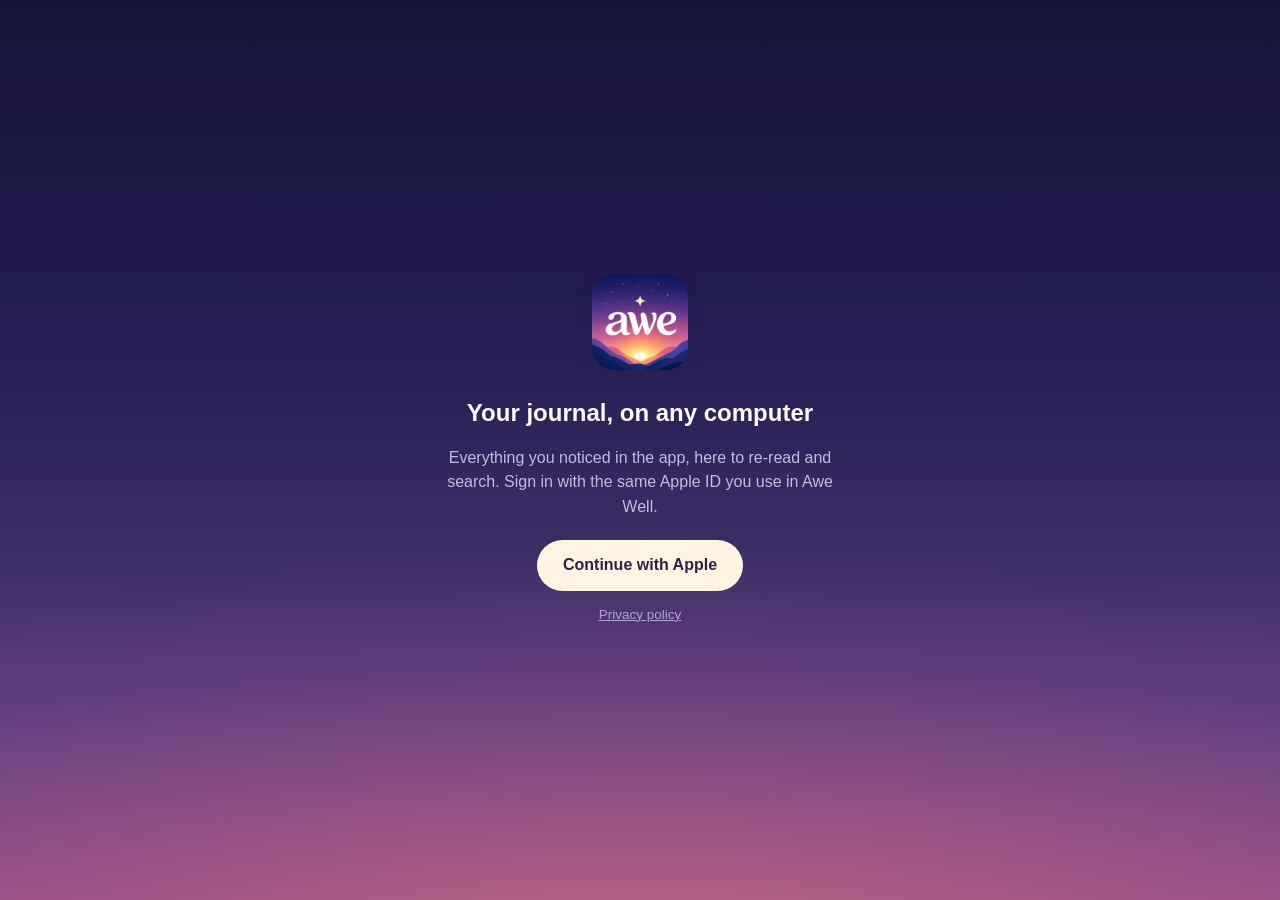
<file: index.html>
<!doctype html>
<html lang="en">
<head>
  <meta charset="utf-8" />
  <meta name="viewport" content="width=device-width, initial-scale=1" />
  <meta http-equiv="Content-Security-Policy"
        content="default-src 'none'; script-src 'self'; style-src 'self'; font-src 'self'; img-src 'self' data:; connect-src https://flhnxekpcvebjzhjvlsu.supabase.co; base-uri 'none'; form-action 'none'" />
  <meta name="robots" content="noindex" />
  <title>Awe Well · Journal</title>
  <link rel="stylesheet" href="./assets/app.css?v=10" />
</head>
<body>

  <!-- Restoring your session -->
  <section id="view-loading" class="center" hidden>
    <div class="spark">✦</div>
    <p class="quiet" id="loading-msg">One moment</p>
  </section>

  <!-- Signed out -->
  <section id="view-signedout" class="center" hidden>
    <span class="star" style="left:8%;  top:12%; width:4px; height:4px; opacity:.9;"></span>
    <span class="star" style="left:22%; top:26%; width:3px; height:3px; opacity:.55;"></span>
    <span class="star" style="left:15%; top:64%; width:2px; height:2px; opacity:.4;"></span>
    <span class="star" style="left:78%; top:14%; width:4px; height:4px; opacity:.85;"></span>
    <span class="star" style="left:88%; top:38%; width:2px; height:2px; opacity:.5;"></span>
    <span class="star" style="left:67%; top:8%;  width:3px; height:3px; opacity:.65;"></span>
    <span class="star" style="left:36%; top:9%;  width:2px; height:2px; opacity:.6;"></span>
    <span class="star" style="left:92%; top:70%; width:3px; height:3px; opacity:.35;"></span>
    <img class="logo" src="./assets/icon-512.png" alt="Awe Well" width="96" height="96" />
    <h1>Your journal, on any computer</h1>
    <p class="quiet lede">Everything you noticed in the app, here to re-read
      and search. Sign in with the same Apple ID you use in Awe Well.</p>
    <button id="btn-signin" class="cta">Continue with Apple</button>
    <p class="quiet fine" id="signin-error" hidden></p>
    <p class="quiet fine"><a href="https://awe-well.com/privacy.html">Privacy policy</a></p>
  </section>

  <!-- Signed in, no active subscription (or check unavailable) -->
  <section id="view-gate" class="center" hidden>
    <span class="star" style="left:10%; top:16%; width:4px; height:4px; opacity:.85;"></span>
    <span class="star" style="left:80%; top:12%; width:3px; height:3px; opacity:.7;"></span>
    <span class="star" style="left:90%; top:44%; width:2px; height:2px; opacity:.45;"></span>
    <span class="star" style="left:24%; top:70%; width:2px; height:2px; opacity:.4;"></span>
    <img class="logo" src="./assets/icon-512.png" alt="Awe Well" width="96" height="96" />
    <h1 id="gate-title">You're signed in</h1>
    <p class="quiet lede" id="gate-msg">The journal on the web comes with the
      Awe Well subscription, which lives in the app. Your words are safe and
      waiting.</p>
    <button id="btn-retry" class="cta ghost" hidden>Try again</button>
    <p class="quiet fine"><button id="btn-signout-gate" class="linkish">Sign out</button></p>
  </section>

  <!-- The reading room -->
  <section id="view-journal" hidden>
    <header class="bar">
      <span class="wordmark small">Awe Well</span>
      <span class="bar-title">Journal</span>
      <button id="btn-write" class="barbtn">Write</button>
      <button id="btn-signout" class="linkish">Sign out</button>
    </header>
    <div class="room">
      <aside class="list" id="list-pane">
        <input id="search" type="search" placeholder="Search your reflections"
               autocomplete="off" />
        <div id="rows" role="list"></div>
        <p class="quiet fine" id="list-empty" hidden></p>
      </aside>
      <main class="pane" id="read-pane">
        <button id="btn-back" class="linkish back" hidden>‹ All reflections</button>
        <div id="entry"></div>
      </main>
    </div>
  </section>

  <!-- The writing room -->
  <section id="view-compose" hidden>
    <header class="bar">
      <span class="wordmark small">Awe Well</span>
      <span class="bar-title">Writing room</span>
      <button id="btn-compose-back" class="linkish">Back to journal</button>
    </header>
    <div class="compose-scroll">
      <div class="compose-inner">
        <div id="compose-doors">
          <h1 class="compose-title">Where would you like to start?</h1>
          <div id="door-saved-head" class="door-head-label" hidden>From your saved invitations</div>
          <div id="door-saved-list"></div>
          <button id="door-open" class="door">
            <span class="door-top">An open page</span>
            <span class="door-sub">Nothing waiting on it but you.</span>
          </button>
        </div>
        <div id="compose-editor" hidden>
          <div id="compose-context"></div>
          <textarea id="compose-body" placeholder="What did you notice?"></textarea>
          <div class="compose-actions">
            <button id="btn-save-reflection" class="cta">Save reflection</button>
            <span class="quiet fine" id="compose-hint"></span>
          </div>
        </div>
      </div>
    </div>
  </section>

  <script src="./assets/supabase.js?v=10"></script>
  <script src="./assets/related.js?v=10"></script>
  <script src="./assets/analytics.js?v=10"></script>
  <script src="./assets/app.js?v=10"></script>
</body>
</html>
</file>
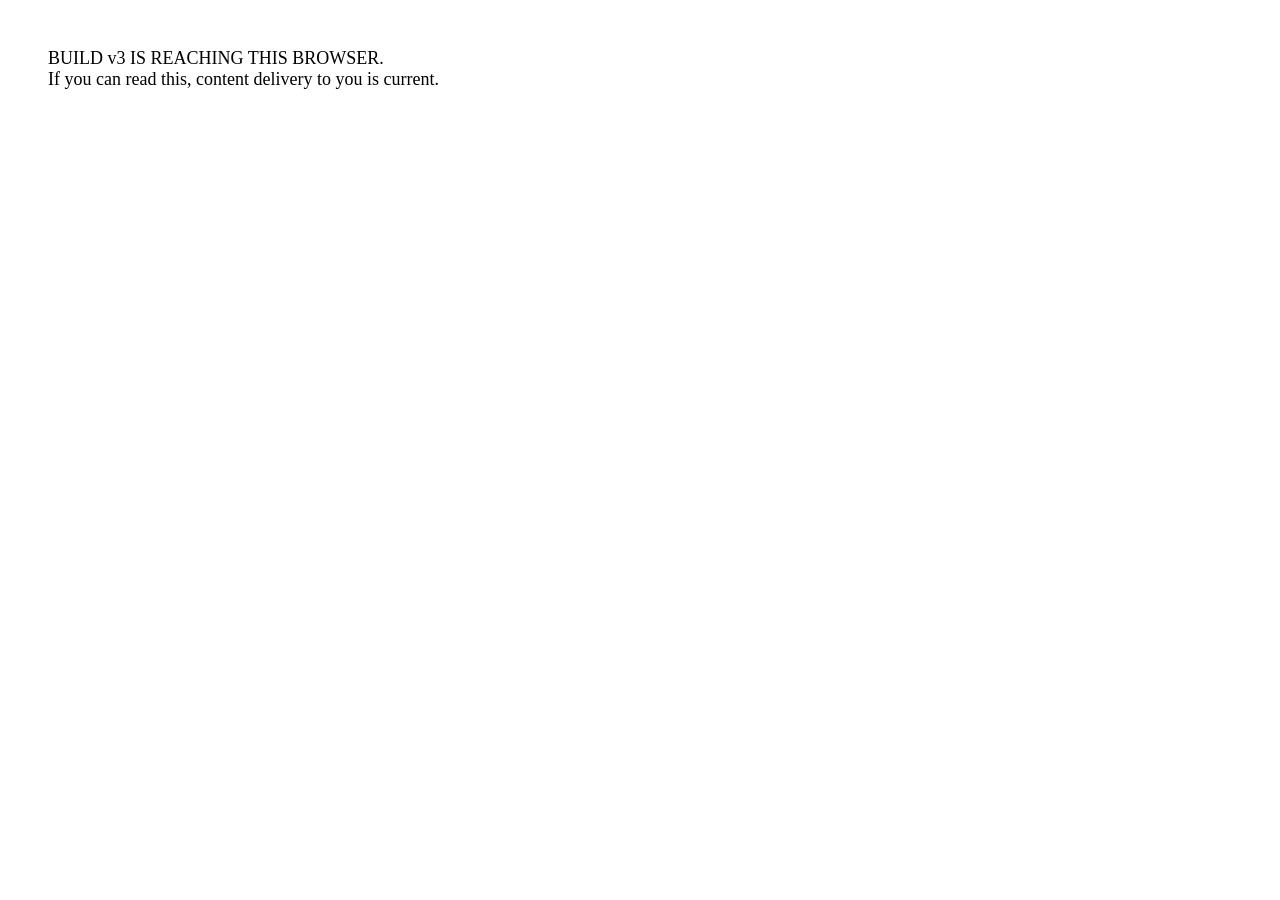
<file: check.html>
<!doctype html><meta charset="utf-8"><title>build check</title><body style="font:18px -apple-system;padding:40px">BUILD v3 IS REACHING THIS BROWSER.<br>If you can read this, content delivery to you is current.</body>
</file>
<file: assets/app.css>
/* Awe Well · web journal. Palette mirrors the app: cream ground, plum ink,
   sunset accent. Reading type is Georgia at book measure, same as iPad. */

@font-face {
  font-family: 'Fraunces';
  src: url('./fraunces-600.woff2') format('woff2');
  font-weight: 600;
  font-display: swap;
}

:root {
  --bg: #FBF7F1;
  --ink: #2B2440;
  --muted: #6E6787;
  --faint: rgba(31, 41, 55, 0.45);
  --line: rgba(31, 41, 55, 0.12);
  --card: rgba(31, 41, 55, 0.05);
  --accent: #C75D3C;
  --accent-text: #FFF8EF;
  --sel: rgba(199, 93, 60, 0.09);
}

* { margin: 0; padding: 0; box-sizing: border-box; }
/* The hidden attribute must always win, including over display:flex on
   the view sections. Without this, every view renders stacked and the app
   looks eternally stuck on the first one. */
[hidden] { display: none !important; }
html, body { height: 100%; }
body {
  background: var(--bg);
  color: var(--ink);
  font: 16px/1.55 -apple-system, BlinkMacSystemFont, 'Segoe UI', sans-serif;
}

.wordmark {
  font-family: 'Fraunces', Georgia, serif;
  font-weight: 600;
  font-size: 30px;
  margin-bottom: 18px;
}
.wordmark.small { font-size: 19px; margin: 0; }
.logo {
  width: 96px;
  height: 96px;
  border-radius: 22px;
  margin-bottom: 10px;
  box-shadow: 0 6px 18px rgba(43, 36, 64, 0.14);
}

/* ---- centered states (loading / signed out / gate) ----
   The front door wears the app's twilight: indigo into sunset bloom,
   a few stars, cream text. The journal inside stays on quiet cream. */
.center {
  min-height: 100%;
  display: flex;
  flex-direction: column;
  align-items: center;
  justify-content: center;
  text-align: center;
  padding: 32px 24px;
  gap: 14px;
  position: relative;
  overflow: hidden;
  background:
    radial-gradient(120% 60% at 50% 110%,
      rgba(224, 117, 127, 0.60),
      rgba(192, 94, 138, 0.30) 42%,
      rgba(122, 70, 149, 0.14) 66%,
      rgba(122, 70, 149, 0) 82%),
    linear-gradient(180deg,
      #16133A 0%, #241E52 38%, #3D2E66 62%, #64417E 82%, #8F4E85 100%);
  color: #FFF8EF;
}
.center h1 { font-size: 24px; font-weight: 600; text-wrap: balance; color: #FFF8EF; }
.center .quiet { color: rgba(236, 231, 255, 0.78); }
.center .fine a, .center .linkish { color: rgba(236, 231, 255, 0.62); }
.center .cta {
  color: #2B2440;
  background: #FFF3E2;
}
.center .cta.ghost {
  color: #FFF3E2;
  background: transparent;
  border: 1px solid rgba(255, 243, 226, 0.7);
}
.star {
  position: absolute;
  border-radius: 50%;
  background: #FFFFFF;
  pointer-events: none;
}
.spark { color: var(--accent); font-size: 22px; }
.center .spark { color: #F5C97B; }
.quiet { color: var(--muted); }
.lede { max-width: 46ch; }
.fine { font-size: 13.5px; }
.fine a { color: var(--muted); }

.cta {
  font: inherit;
  font-size: 16px;
  font-weight: 600;
  color: var(--accent-text);
  background: var(--accent);
  border: none;
  border-radius: 999px;
  padding: 13px 26px;
  cursor: pointer;
  margin-top: 6px;
}
.cta.ghost {
  color: var(--accent);
  background: transparent;
  border: 1px solid var(--accent);
}
.cta:focus-visible, .linkish:focus-visible, .row:focus-visible,
.excerpt:focus-visible, #search:focus-visible {
  outline: 2px solid var(--accent);
  outline-offset: 2px;
}
.linkish {
  font: inherit;
  font-size: 14px;
  color: var(--muted);
  background: none;
  border: none;
  cursor: pointer;
  text-decoration: underline;
  text-underline-offset: 3px;
}

/* ---- journal ---- */
#view-journal {
  height: 100%;
  display: flex;
  flex-direction: column;
  background: linear-gradient(180deg,
    #FBF7F1 0%, #FBF7F1 48%, #F8EFE5 74%, #F4E4D9 92%, #F1DCD1 100%);
}
.bar {
  display: flex;
  align-items: baseline;
  gap: 14px;
  padding: 16px 22px;
  border-bottom: 1px solid var(--line);
}
.bar-title { color: var(--muted); flex: 1; }
.room { flex: 1; min-height: 0; display: flex; }

.list {
  width: 330px;
  flex: none;
  border-right: 1px solid var(--line);
  overflow-y: auto;
  padding: 16px 12px 24px;
}
#search {
  font: inherit;
  font-size: 14.5px;
  color: var(--ink);
  width: 100%;
  padding: 9px 13px;
  border: none;
  border-radius: 11px;
  background: var(--card);
  margin-bottom: 10px;
}
.row {
  display: block;
  width: 100%;
  text-align: left;
  font: inherit;
  color: inherit;
  background: none;
  border: none;
  border-radius: 11px;
  padding: 11px 12px;
  cursor: pointer;
}
.row.sel { background: var(--sel); }
.row .d {
  font-size: 11.5px;
  letter-spacing: 0.08em;
  text-transform: uppercase;
  color: var(--muted);
  display: block;
  margin-bottom: 2px;
}
.row .s {
  font-size: 14px;
  line-height: 1.4;
  display: -webkit-box;
  -webkit-line-clamp: 2;
  -webkit-box-orient: vertical;
  overflow: hidden;
}

.pane { flex: 1; min-width: 0; overflow-y: auto; }
#entry { max-width: 680px; padding: 30px 48px 60px; }
.edate {
  font-size: 12px;
  letter-spacing: 0.1em;
  text-transform: uppercase;
  color: var(--muted);
  margin-bottom: 12px;
}
.promptbox {
  display: flex;
  gap: 10px;
  align-items: flex-start;
  background: var(--card);
  border-radius: 14px;
  padding: 16px 20px;
  margin-bottom: 22px;
}
.promptbox .sp { color: var(--accent); font-size: 14px; line-height: 1.6; }
.promptbox p { font-size: 15.5px; line-height: 1.5; color: var(--faint); color: rgba(31,41,55,0.6); }
.ebody {
  font-family: Georgia, 'Iowan Old Style', serif;
  font-size: 19px;
  line-height: 1.7;
  white-space: pre-wrap;
}
.surface { margin-top: 30px; border-top: 1px solid var(--line); padding-top: 18px; }
.surface h2 {
  font-size: 12px;
  letter-spacing: 0.1em;
  text-transform: uppercase;
  color: var(--muted);
  font-weight: 600;
  margin-bottom: 3px;
}
.surface .why { font-size: 13px; color: var(--muted); margin-bottom: 12px; }
.excerpt {
  display: block;
  width: 100%;
  text-align: left;
  font: inherit;
  color: inherit;
  background: rgba(255, 255, 255, 0.55);
  border: 1px solid var(--line);
  border-radius: 12px;
  padding: 12px 15px;
  margin-bottom: 8px;
  cursor: pointer;
}
.excerpt .d {
  font-size: 11.5px;
  letter-spacing: 0.08em;
  text-transform: uppercase;
  color: var(--muted);
  display: block;
  margin-bottom: 2px;
}
.excerpt .t {
  font-family: Georgia, serif;
  font-style: italic;
  font-size: 14.5px;
  line-height: 1.5;
  display: -webkit-box;
  -webkit-line-clamp: 2;
  -webkit-box-orient: vertical;
  overflow: hidden;
}
.back { display: inline-block; margin: 14px 0 0 22px; }
.writefrom { margin-top: 28px; }

/* ---- writing room ---- */
.barbtn {
  font: inherit;
  font-size: 13.5px;
  font-weight: 600;
  color: var(--accent-text);
  background: var(--accent);
  border: none;
  border-radius: 999px;
  padding: 6px 16px;
  cursor: pointer;
}
#view-compose {
  height: 100%;
  display: flex;
  flex-direction: column;
  background: linear-gradient(180deg,
    #FBF7F1 0%, #FBF7F1 48%, #F8EFE5 74%, #F4E4D9 92%, #F1DCD1 100%);
}
.compose-scroll { flex: 1; min-height: 0; overflow-y: auto; }
.compose-inner { max-width: 720px; margin: 0 auto; padding: 36px 32px 80px; }
.compose-title {
  font-size: 22px;
  font-weight: 600;
  margin-bottom: 22px;
  text-wrap: balance;
}
.door-head-label {
  font-size: 12px;
  letter-spacing: 0.1em;
  text-transform: uppercase;
  color: var(--muted);
  margin-bottom: 10px;
}
.door {
  display: block;
  width: 100%;
  text-align: left;
  font: inherit;
  color: inherit;
  background: rgba(255, 255, 255, 0.6);
  border: 1px solid var(--line);
  border-radius: 14px;
  padding: 16px 20px;
  margin-bottom: 10px;
  cursor: pointer;
}
.door:hover { border-color: var(--accent); }
.door .door-top {
  display: block;
  font-family: Georgia, 'Iowan Old Style', serif;
  font-size: 16.5px;
  line-height: 1.5;
  margin-bottom: 3px;
}
.door .door-sub {
  display: block;
  font-size: 12.5px;
  color: var(--muted);
}
#door-open { margin-top: 16px; background: transparent; border-style: dashed; }
#compose-context .promptbox { margin-bottom: 18px; }
.origin-entry {
  border-left: 3px solid rgba(199, 93, 60, 0.35);
  padding: 4px 0 4px 18px;
  margin-bottom: 22px;
}
.origin-entry .edate { margin-bottom: 6px; }
.origin-entry .origin-body {
  font-family: Georgia, 'Iowan Old Style', serif;
  font-style: italic;
  font-size: 15.5px;
  line-height: 1.65;
  color: rgba(43, 36, 64, 0.75);
  white-space: pre-wrap;
}
#compose-body {
  width: 100%;
  min-height: 46vh;
  font-family: Georgia, 'Iowan Old Style', serif;
  font-size: 19px;
  line-height: 1.7;
  color: var(--ink);
  background: transparent;
  border: none;
  resize: vertical;
  outline: none;
  padding: 4px 0;
}
.compose-actions {
  display: flex;
  align-items: center;
  gap: 16px;
  border-top: 1px solid var(--line);
  padding-top: 16px;
  margin-top: 10px;
}
@media (max-width: 820px) {
  .compose-inner { padding: 20px 22px 60px; }
}

/* ---- narrow: list and page swap ---- */
@media (max-width: 820px) {
  .list { width: 100%; border-right: none; }
  .pane { display: none; }
  .room.reading .list { display: none; }
  .room.reading .pane { display: block; }
  #entry { padding: 16px 22px 48px; }
}
</file>
